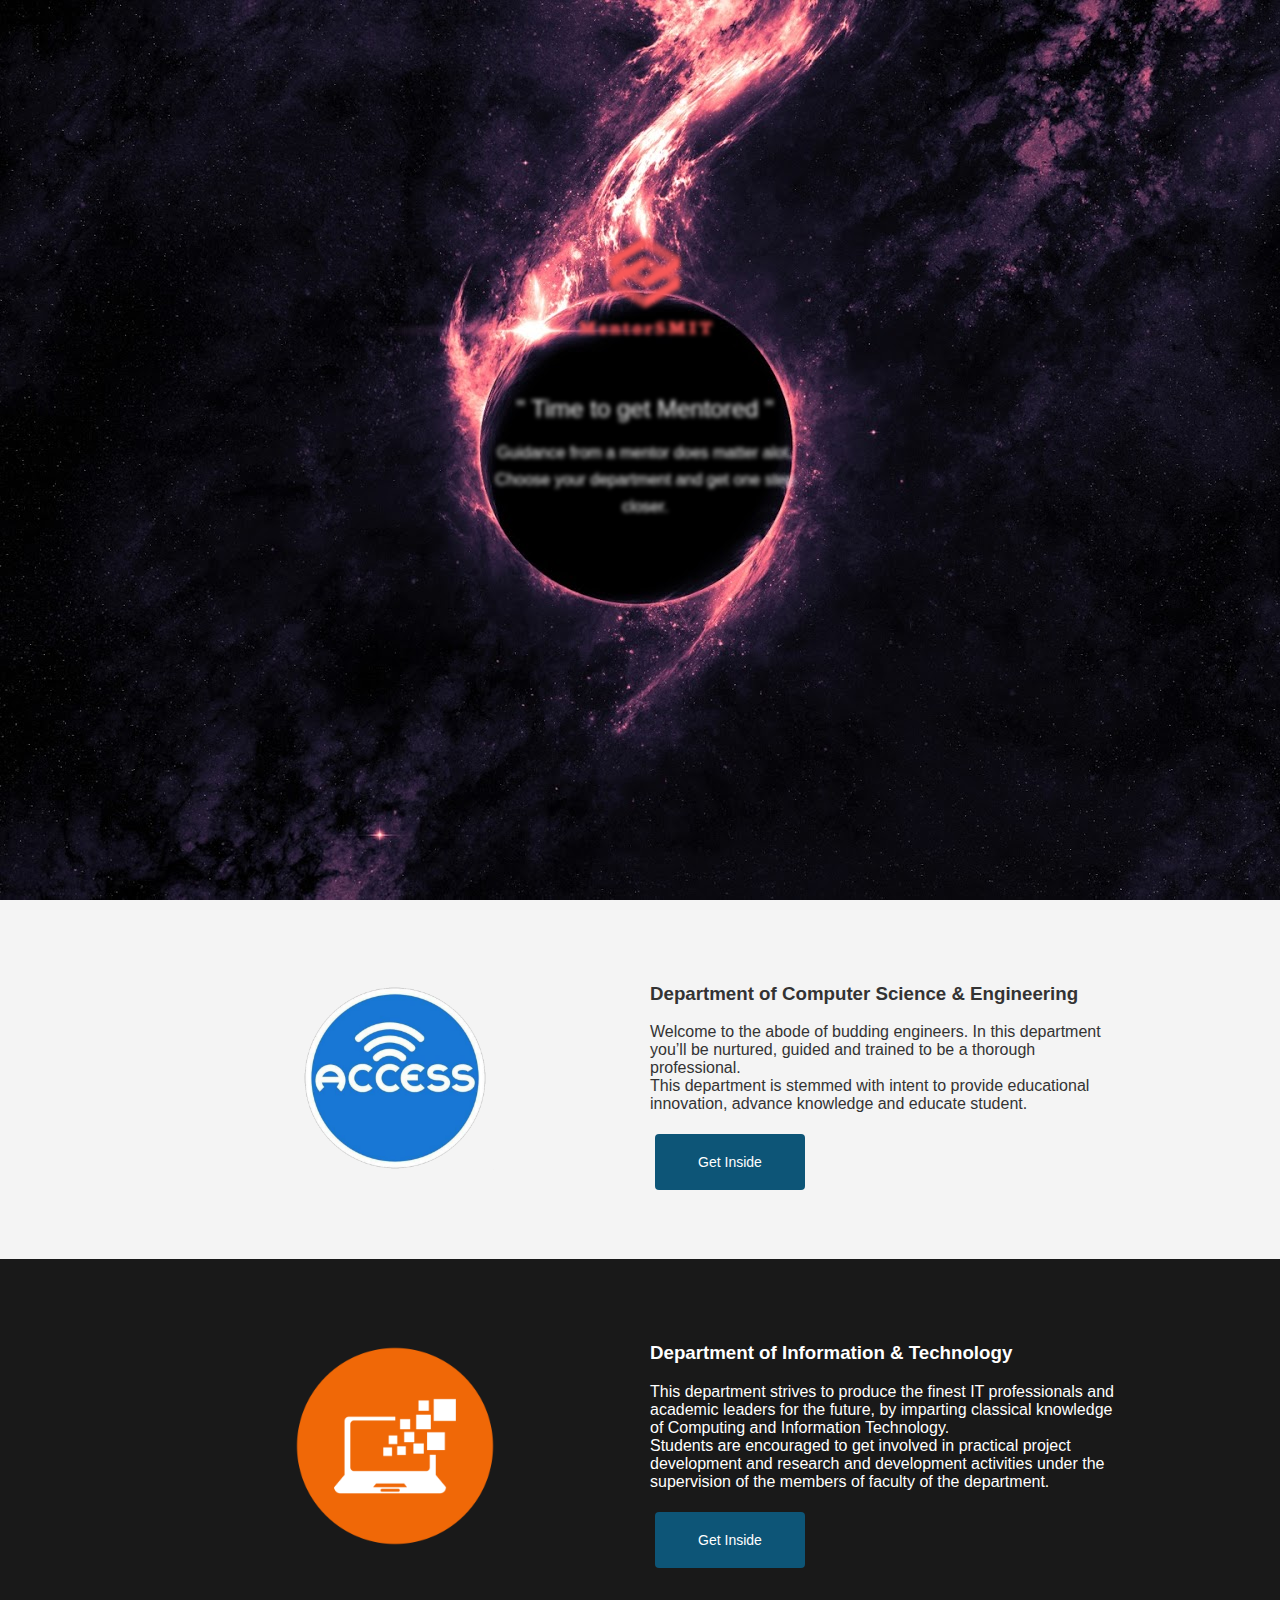
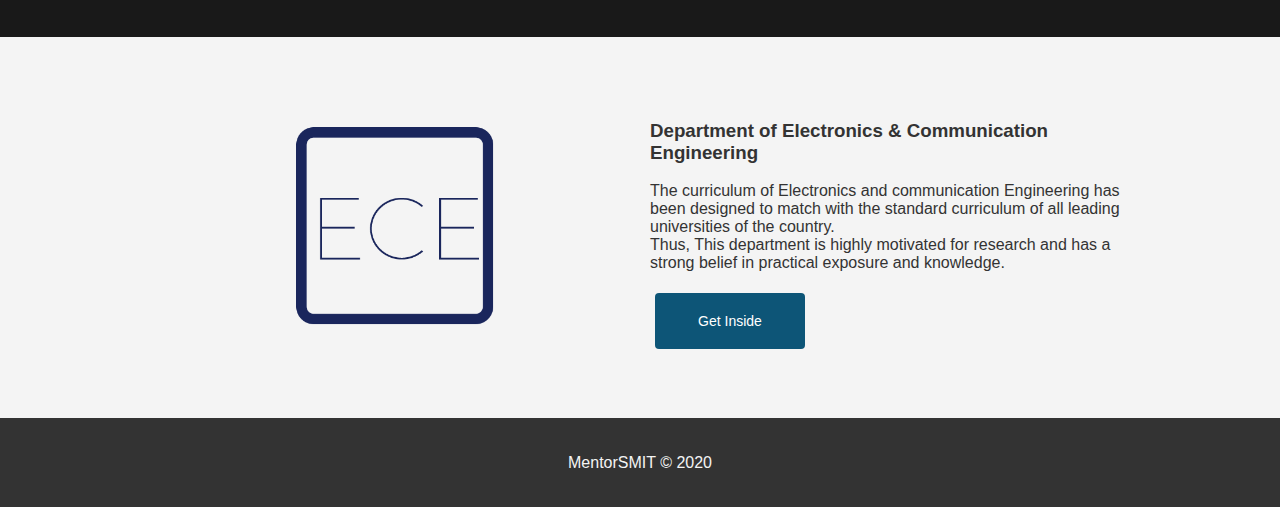
<file: department/index.html>
<!DOCTYPE html>
<html lang="en">
<head>
<meta charset="UTF-8">
<meta name="viewport" content="width=device-width, initial-scale=1.0">
<meta http-equiv="X-UA-Compatible" content="ie-edge">
<link rel="stylesheet" href="main.css">
<link rel="shortcut icon" href="img/favicon.ico">
<title>Department</title>
</head>
<body>
<header class="showcase">
    <div class="content">
      <!-- <img src="https://image.ibb.co/ims4Ep/logo.png" class="logo" alt="Image didn't load"> -->
      <img src="img/nu.png" class="logo" alt="Image didn't load">
      <div class="title">
       " Time to get Mentored "
      </div>
      <div class="text">
        Guidance from a mentor does matter alot. <br>Choose your department and get one step closer.
      </div>
    </div>
  </header>

  <!-- Services
  <section class="services">
    <div class="container grid-3 center">
      <div>
        <i class="fab fa-youtube fa-3x"></i>
        <h3>YouTube</h3>
        <p>Lorem ipsum dolor sit amet consectetur adipisicing elit. Nihil, reiciendis!</p>
      </div>
      <div>
        <i class="fas fa-chalkboard-teacher fa-3x"></i>
        <h3>Courses</h3>
        <p>Lorem ipsum dolor sit amet consectetur adipisicing elit. Nihil, reiciendis!</p>
      </div>
      <div>
        <i class="fas fa-briefcase fa-3x"></i>
        <h3>Freelancing Projects</h3>
        <p>Lorem ipsum dolor sit amet consectetur adipisicing elit. Nihil, reiciendis!</p>
      </div>
    </div>
  </section> -->

  <!--CSE Department-->
  <section class="about bg-light">
    <div class="container">
      <div class="grid-2">
        <div class="center">
          <!-- <i class="fas fa-laptop-code fa-10x"></i> -->
          <img src="img/access.png" class="logo" alt="Image didn't load" width="200px">
        </div>
        
        <div>
          
          <h3>Department of Computer Science & Engineering</h3>
          <p>Welcome to the abode of budding engineers. In this department you’ll be nurtured, guided and trained to be a thorough professional.<br>
            This department is stemmed with intent to provide educational innovation, advance knowledge and educate student.
             </p>
             <form action="../Teacherslist/index.html" class="inline">
              <button class="button" style="vertical-align:middle"> <span> Get Inside </span></button>
            </form>
        </div>
      </div>
    </div>
  </section>

  <!--IT Department-->
  <section class="services">
    <div class="container grid-2">
      <div class="center">
        <!-- <i class="fas fa-laptop-code fa-10x"></i> -->
        <img src="img/it.png" class="logo" alt="Image didn't load" width="200px">
      </div>
      
      <div>
        
        <h3>Department of Information & Technology</h3>
        <p>This department strives to produce the finest IT professionals and academic leaders for the future, by imparting classical knowledge of Computing and Information Technology.
          <br>Students are encouraged to get involved in practical project development and research and development activities under the supervision of the members of faculty of the department.
        </p>
        <form action="../Teacherslist/index.html" class="inline">
          <button class="button" style="vertical-align:middle"> <span> Get Inside </span></button>
        </form>
      </div>
    </div>
  </section>

  <!--CSE Department-->
  <section class="about bg-light">
    <div class="container">
      <div class="grid-2">
        <div class="center">
          <!-- <i class="fas fa-laptop-code fa-10x"></i> -->
          <img src="img/ece.png" class="logo" alt="Image didn't load" width="200px">
        </div>
        
        <div>
          
          <h3>Department of Electronics & Communication Engineering</h3>
          <p>The curriculum of Electronics and communication Engineering has been designed to match with the standard curriculum of all leading universities of the country.
            <br>
            Thus, This department is highly motivated for research and has a strong belief in practical exposure and knowledge.
             </p>
             <form action="../Teacherslist/index.html" class="inline">
              <button class="button" style="vertical-align:middle"> <span> Get Inside </span></button>
            </form>
        </div>
      </div>
    </div>
  </section>

  <footer class="center bg-dark">
    <p>MentorSMIT &copy; 2020</p>
</body>
</html>
  </footer>
</file>
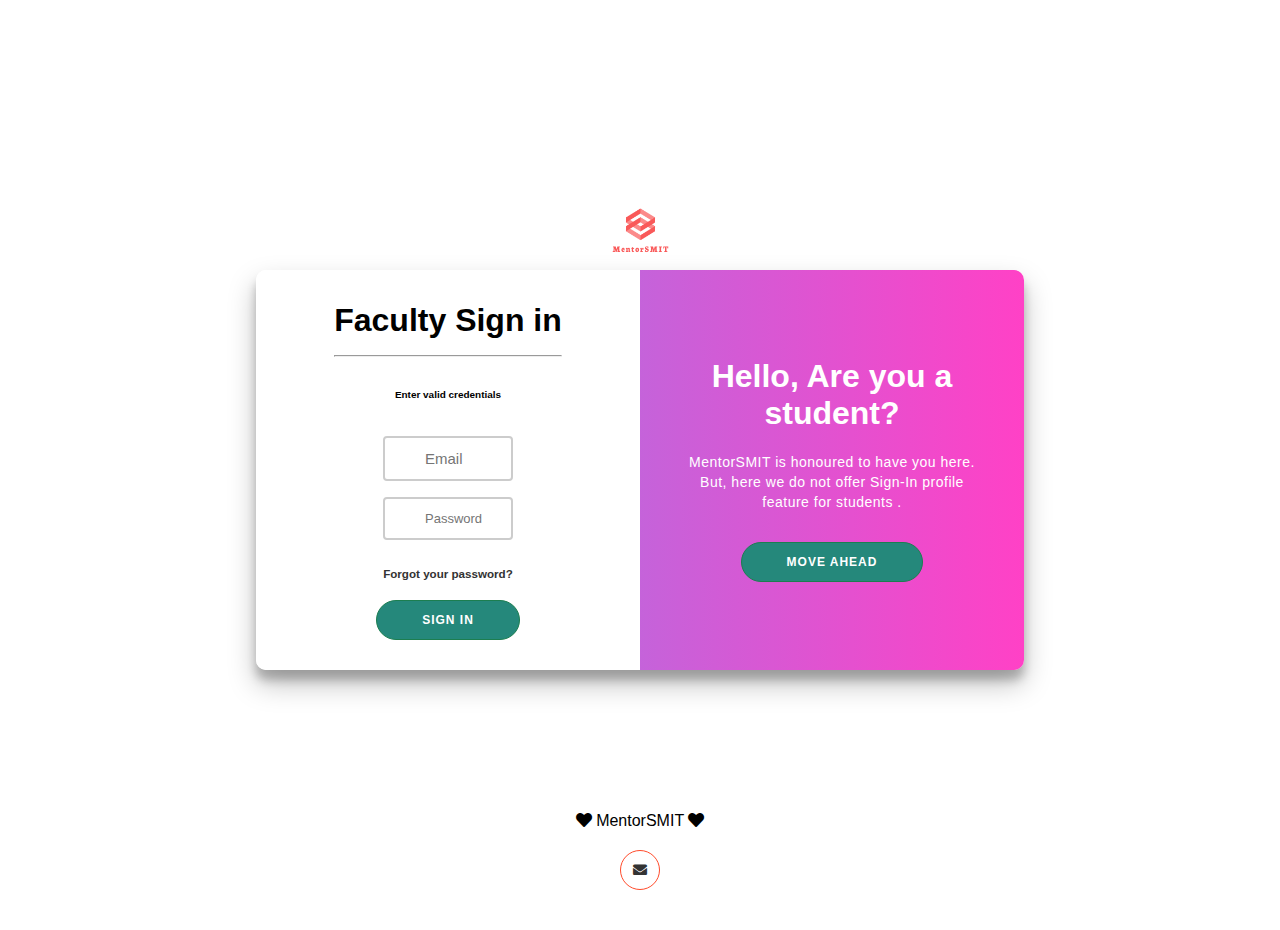
<file: signin/index.html>
<!doctype html>
<html lang="en">
  <head>
    <!-- Required meta tags -->
    <meta charset="utf-8">
    <meta name="viewport" content="width=device-width, initial-scale=1, shrink-to-fit=no">

    <!-- Bootstrap CSS -->
    <link rel="stylesheet" href="https://use.fontawesome.com/releases/v5.8.1/css/all.css" crossorigin="anonymous">
    <link rel="stylesheet" href="css/style.css" />
    <link rel="shortcut icon" href="images/favicon.ico">
    <title>Faculty Sign In</title>
    <style> 
      input[type=email] {
        width: 130px;
        box-sizing: border-box;
        border: 2px solid #ccc;
        border-radius: 4px;
        font-size: 15px;
        background-color: white;
        <!-- background-image: url('searchicon.png'); -->
        background-position: 10px 10px; 
        background-repeat: no-repeat;
        padding: 12px 20px 12px 40px;
        transition: width 0.4s ease-in-out;
      }
      
      input[type=email]:focus {
        width: 100%;
      }
      input[type=password] {
        width: 130px;
        box-sizing: border-box;
        border: 2px solid #ccc;
        border-radius: 4px;
        font-size: 13px;
        background-color: white;
        <!-- background-image: url('searchicon.png'); -->
        background-position: 10px 10px; 
        background-repeat: no-repeat;
        padding: 12px 20px 12px 40px;
        transition: width 0.4s ease-in-out;
      }
      
      input[type=password]:focus {
        width: 100%;
      }
      </style>
  </head>
  <body>
    <img style="width: 75px; height: 80px;" src="images/nu2.png"></a>
    <div class="container" id="container">
      <div class="form-container sign-up-container">
        <form action="../index.html">
          <h1>Hello Students<hr></h1>
          <!-- <div class="social-container">
            
          </div> -->
          <h3>This place is for faculties to login to their profile. Hence, we should return to home page to search for massive opportunities.</h3><br>
          <button >Find Internship!</button>
        </form>
      </div>

      <div class="form-container sign-in-container">
        <form action="#"><br>
          <h1>Faculty Sign in<hr></h1>
          <!-- <div class="social-container">
          </div> -->
          <span><h5>Enter valid credentials<h5></span><br>
          <input type="email" placeholder="Email"><br>
          <input type="password" placeholder="Password">
          <a href="#"><h5>Forgot your password?<h5></a>
          <button>Sign In</button>
        </form>
      </div>
      <div class="overlay-container">
        <div class="overlay">
          <div class="overlay-panel overlay-left">
            <h1>Hello, Are you a faculty?</h1>
            <p>You are at right place, Sir. With due respect, MentorSMIT kindly requests you to login to continue.</p>
            <button class="ghost" id="signIn">Log In</button>
          </div>
          <div class="overlay-panel overlay-right">
            <h1>Hello, Are you a student?</h1>
            <p>MentorSMIT is honoured to have you here. But, here we do not offer Sign-In profile feature for students .</p>
            <button class="ghost" id="signUp">Move Ahead</button>
          </div>
        </div>
      </div>
    </div>

    <div class="footer-container">
      <div class="footer-social-container">
        <span>
          <i class="fas fa-heart"></i>   MentorSMIT <i class="fas fa-heart"></i>  
        </span>
        <p>
          <a href="mailto:mentorsmit@yandex.com?Subject=Hello!" target="_top"><i class="fa fa-envelope"></i></a>
        </p>
      </div>
    </div>

    <!-- Optional JavaScript -->
    <!-- jQuery first, then Popper.js, then Bootstrap JS -->
    <script src="js/main.js"></script>
    <script src="https://code.jquery.com/jquery-3.3.1.slim.min.js" integrity="sha384-q8i/X+965DzO0rT7abK41JStQIAqVgRVzpbzo5smXKp4YfRvH+8abtTE1Pi6jizo" crossorigin="anonymous"></script>
    <script src="https://cdnjs.cloudflare.com/ajax/libs/popper.js/1.14.3/umd/popper.min.js" integrity="sha384-ZMP7rVo3mIykV+2+9J3UJ46jBk0WLaUAdn689aCwoqbBJiSnjAK/l8WvCWPIPm49" crossorigin="anonymous"></script>
    <script src="https://stackpath.bootstrapcdn.com/bootstrap/4.1.3/js/bootstrap.min.js" integrity="sha384-ChfqqxuZUCnJSK3+MXmPNIyE6ZbWh2IMqE241rYiqJxyMiZ6OW/JmZQ5stwEULTy" crossorigin="anonymous"></script>
  </body>
</html>
</file>
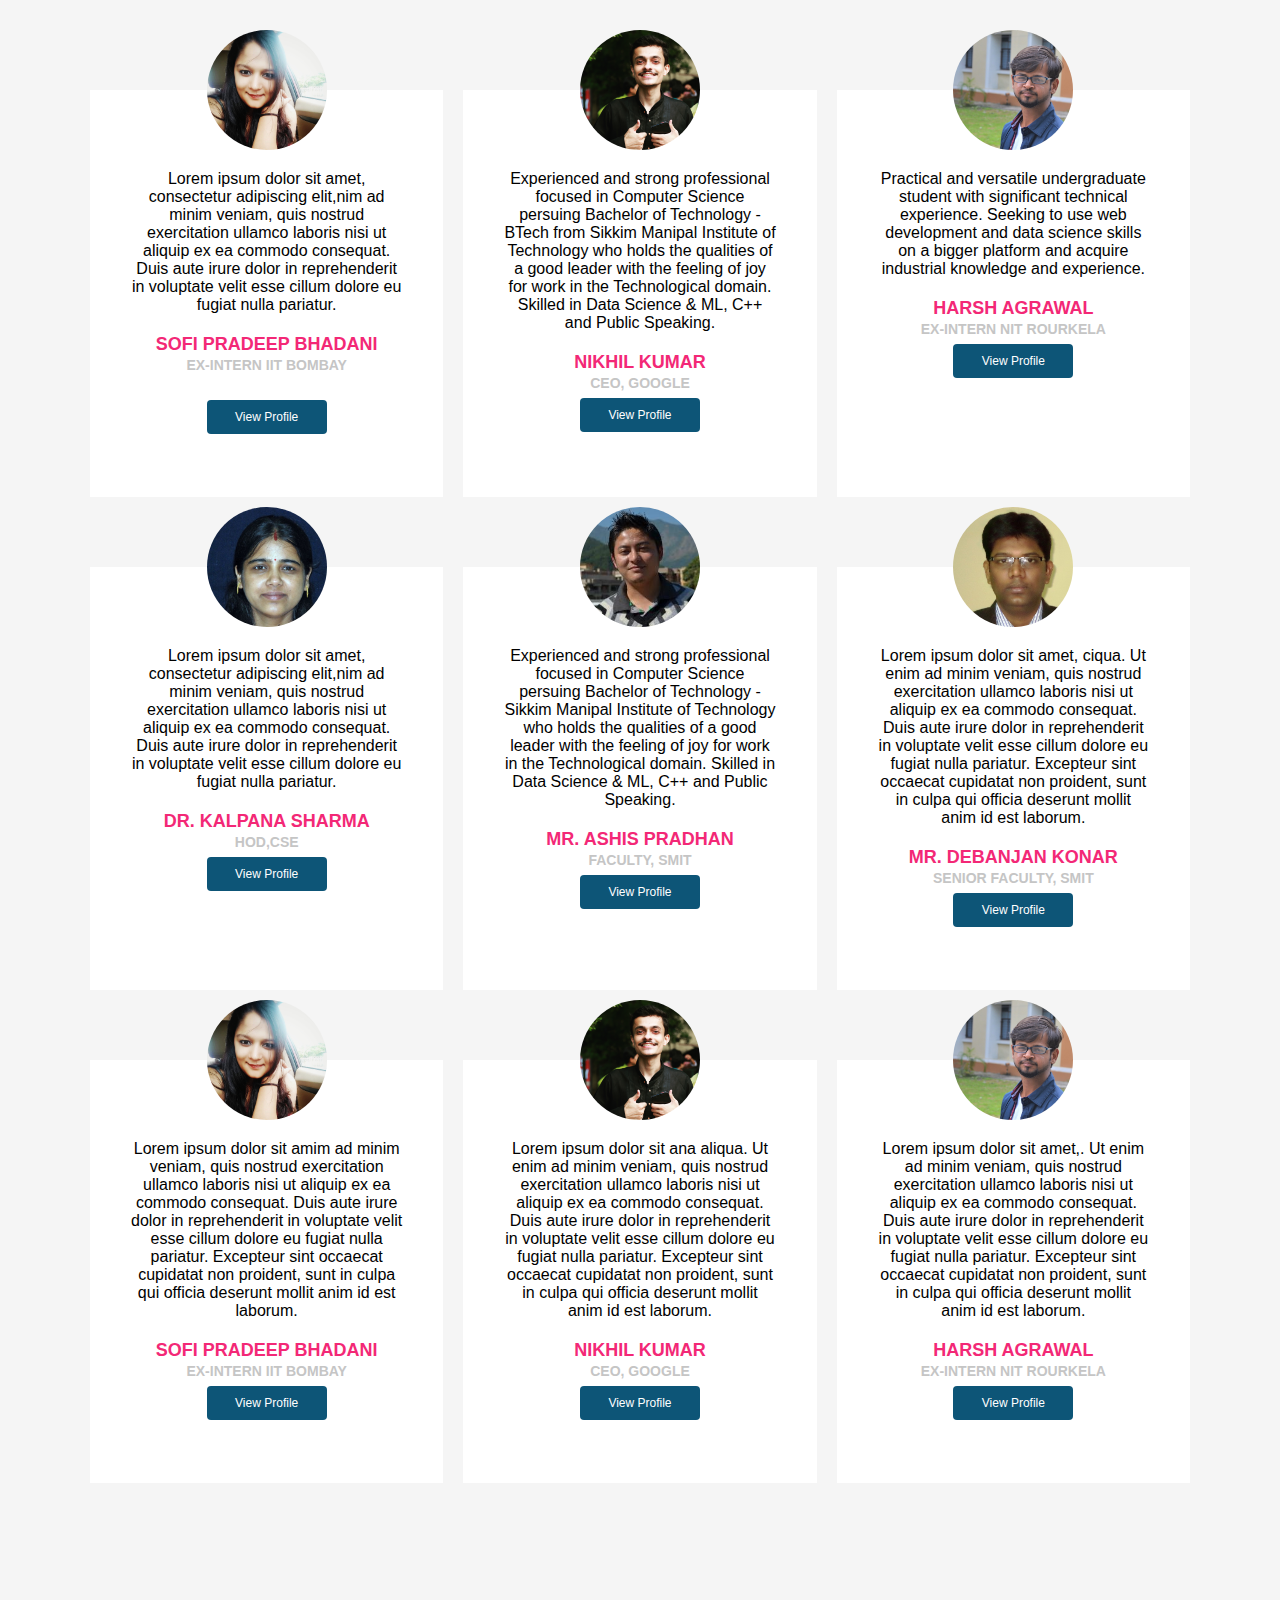
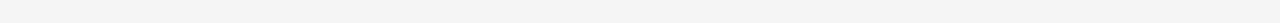
<file: Teacherslist/index.html>
<!DOCTYPE html>
<html>
<meta name="viewport" content="width=device-width,initial-scale=1.0" />
<head>
   
    <title>Faculty List</title>
    <link rel="stylesheet" type="text/css" href="style.css">
    <link rel="shortcut icon" href="img/favicon.ico">
</head>

<body>
   
   <!-- <div class="contain"> -->

     <div class="container">

      <div class="box">    
         <div class="imgBox">
            <img src="img/s2.jpg" width="130px">
         </div>
         <p>Lorem ipsum dolor sit amet, consectetur adipiscing elit,nim ad minim veniam, quis nostrud exercitation ullamco laboris nisi ut aliquip ex ea commodo consequat. Duis aute irure dolor in reprehenderit in voluptate velit esse cillum dolore eu fugiat nulla pariatur. </p>
         <h4>Sofi Pradeep Bhadani<br><span>Ex-Intern IIT Bombay<br></span><br></h4>
         <form action="../applyform/index.html" class="inline">
            <button class="button" style="vertical-align:middle"> <span> View Profile </span></button>
          </form><br>
         </div>
         <div class="box">    
         <div class="imgBox">
            <img src="img/n2.jpg" width="130px">
         </div>
         <p>Experienced and strong professional focused in Computer Science persuing Bachelor of Technology - BTech from Sikkim Manipal Institute of Technology who holds the qualities of a good leader with the feeling of joy for work in the Technological domain. 
            Skilled in Data Science & ML, C++ and Public Speaking.</p>
         <h4>Nikhil Kumar<br><span>CEO, Google</span></h4>
         <form action="../applyform/index.html" class="inline">
            <button class="button" style="vertical-align:middle"> <span> View Profile </span></button>
          </form><br>
         </div>
         <div class="box">    
          <div class="imgBox">
             <img src="img/h2.jpg" width="130px">
          </div>
          <p>Practical and versatile undergraduate student with significant technical experience. 
             Seeking to use web development and data science skills on a bigger platform and acquire industrial knowledge and experience.</p>
          <h4>Harsh Agrawal<br><span>Ex-Intern NIT Rourkela</span></h4>
          <form action="../applyform/index.html" class="inline">
            <button class="button" style="vertical-align:middle"> <span> View Profile </span></button>
          </form><br>
          </div>


          <div class="box">    
            <div class="imgBox">
               <img src="img/kalpana.jpg" width="130px">
            </div>
            <p>Lorem ipsum dolor sit amet, consectetur adipiscing elit,nim ad minim veniam, quis nostrud exercitation ullamco laboris nisi ut aliquip ex ea commodo consequat. Duis aute irure dolor in reprehenderit in voluptate velit esse cillum dolore eu fugiat nulla pariatur.</p>
            <h4>Dr. Kalpana Sharma<br><span>HOD,CSE</span></h4>
            <form action="../applyform/index.html" class="inline">
               <button class="button" style="vertical-align:middle"> <span> View Profile </span></button>
             </form><br>
            </div>
            <div class="box">    
            <div class="imgBox">
               <img src="img/AP.jpg" width="130px">
            </div>
            <p>Experienced and strong professional focused in Computer Science persuing Bachelor of Technology -  Sikkim Manipal Institute of Technology who holds the qualities of a good leader with the feeling of joy for work in the Technological domain. 
               Skilled in Data Science & ML, C++ and Public Speaking.</p>
            <h4>Mr. Ashis Pradhan<br><span>Faculty, SMIT</span></h4>
            <form action="../applyform/index.html" class="inline">
               <button class="button" style="vertical-align:middle"> <span> View Profile </span></button>
             </form><br>
            </div>
            <div class="box">    
             <div class="imgBox">
                <img src="img/BS.jpg" width="130px">
             </div>
             <p>Lorem ipsum dolor sit amet, ciqua. Ut enim ad minim veniam, quis nostrud exercitation ullamco laboris nisi ut aliquip ex ea commodo consequat. Duis aute irure dolor in reprehenderit in voluptate velit esse cillum dolore eu fugiat nulla pariatur. Excepteur sint occaecat cupidatat non proident, sunt in culpa qui officia deserunt mollit anim id est laborum.</p>
             <h4>Mr. Debanjan Konar<br><span>Senior Faculty, SMIT</span></h4>
             <form action="../applyform/index.html" class="inline">
               <button class="button" style="vertical-align:middle"> <span> View Profile </span></button>
             </form><br>
             </div>



             <div class="box">    
               <div class="imgBox">
                  <img src="img/s2.jpg" width="130px">
               </div>
               <p>Lorem ipsum dolor sit amim ad minim veniam, quis nostrud exercitation ullamco laboris nisi ut aliquip ex ea commodo consequat. Duis aute irure dolor in reprehenderit in voluptate velit esse cillum dolore eu fugiat nulla pariatur. Excepteur sint occaecat cupidatat non proident, sunt in culpa qui officia deserunt mollit anim id est laborum.</p>
               <h4>Sofi Pradeep Bhadani<br><span>Ex-Intern IIT Bombay</span></h4>
               <form action="../applyform/index.html" class="inline">
                  <button class="button" style="vertical-align:middle"> <span> View Profile </span></button>
                </form><br>
               </div>
               <div class="box">    
               <div class="imgBox">
                  <img src="img/n2.jpg" width="130px">
               </div>
               <p>Lorem ipsum dolor sit ana aliqua. Ut enim ad minim veniam, quis nostrud exercitation ullamco laboris nisi ut aliquip ex ea commodo consequat. Duis aute irure dolor in reprehenderit in voluptate velit esse cillum dolore eu fugiat nulla pariatur. Excepteur sint occaecat cupidatat non proident, sunt in culpa qui officia deserunt mollit anim id est laborum.</p>
               <h4>Nikhil Kumar<br><span>CEO, Google</span></h4>
               <form action="../applyform/index.html" class="inline">
                  <button class="button" style="vertical-align:middle"> <span> View Profile </span></button>
                </form><br>
               </div>
               <div class="box">    
                <div class="imgBox">
                   <img src="img/h2.jpg" width="130px">
                </div>
                <p>Lorem ipsum dolor sit amet,. Ut enim ad minim veniam, quis nostrud exercitation ullamco laboris nisi ut aliquip ex ea commodo consequat. Duis aute irure dolor in reprehenderit in voluptate velit esse cillum dolore eu fugiat nulla pariatur. Excepteur sint occaecat cupidatat non proident, sunt in culpa qui officia deserunt mollit anim id est laborum.</p>
                <h4>Harsh Agrawal<br><span>Ex-Intern NIT Rourkela</span></h4>
                <form action="../applyform/index.html" class="inline">
                  <button class="button" style="vertical-align:middle"> <span> View Profile </span></button>
                </form><br>
                </div>
      
     </div>
   <!-- </div> -->
     
</body>
</html>
</file>
<file: department/main.css>
body {
  background: rgba(0, 0, 0, 0.9);
  margin: 0;
  color: #fff;
  font-family: 'Segoe UI', Tahoma, Geneva, Verdana, sans-serif;
}

.showcase::after {
  content: '';
  height: 100vh;
  width: 100%;
  background-image: url(img/3.jpg);
  background-size: cover;
  background-repeat: no-repeat;
  background-position: center;
  display: block;
  filter: blur(10px);
  -webkit-filter: blur(10px);
  transition: all 1000ms;
}

.showcase:hover::after {
  filter: blur(0px);
  -webkit-filter: blur(0px);
}

.showcase:hover .content {
  filter: blur(2px);
  -webkit-filter: blur(2px);
}

.content {
  position: absolute;
  z-index: 1;
  top: 10%;
  left: 50%;
  margin-top: 105px;
  margin-left: -145px;
  width: 300px;
  height: 350px;
  text-align: center;
  transition: all 1000ms;
}

.content .logo {
  height: 180px;
  width: 180px;
}

.content .title {
  font-size: 1.5rem;
  margin-top: 1rem;
}

.content .text {
  line-height: 1.7;
  margin-top: 1rem;
}

.container {
  max-width: 960px;
  margin: auto;
  overflow: hidden;
  padding: 4rem 1rem;
}

.grid-3 {
  display: grid;
  grid-gap: 20px;
  grid-template-columns: repeat(3, 1fr);
}

.grid-2 {
  display: grid;
  grid-gap: 20px;
  grid-template-columns: repeat(2, 1fr);
}

.center {
  text-align: center;
  margin: auto;
}

.bg-light {
  background: #f4f4f4;
  color: #333;
}

.bg-dark {
  background: #333;
  color: #f4f4f4;
}

footer {
  padding: 2.2rem;
}

footer p {
  margin: 0;
}

/* Small Screens */
@media (max-width: 560px) {
  .showcase::after {
    height: 50vh;
  }

  .content {
    top: 5%;
    margin-top: 5px;
  }

  .content .logo {
    height: 140px;
    width: 140px;
  }

  .content .text {
    display: none;
  }

  .grid-3,
  .grid-2 {
    grid-template-columns: 1fr;
  }

  .services div {
    border-bottom: #333 dashed 1px;
    padding: 1.2rem 1rem;
  }
}

/* Landscape */
@media (max-height: 500px) {
  .content .title,
  .content .text {
    display: none;
  }

  .content {
    top: 0;
  }
}

.button {
  display: inline-block;
  border-radius: 4px;
  background-color: #0d5577;
  border: none;
  color: #FFFFFF;
  text-align: center;
  font-size: 14px;
  padding: 20px;
  width: 150px;
  /* transition: all 0.5s; */
  cursor: pointer;
  margin: 5px;
}

.button span {
  cursor: pointer;
  display: inline-block;
  position: relative;
  transition: 0.5s;
}

.button span:after {
  content: '\00bb';
  position: absolute;
  opacity: 0;
  top: 0;
  right: -20px;
  transition: 0.5s;
}

.button:hover span {
  padding-right: 25px;
}

.button:hover span:after {
  opacity: 1;
  right: 0;
}
</file>
<file: signin/css/style.css>
*{
    box-sizing: border-box;
}

body{
    font-family: 'Montserrat', sans-serif;
    background: f6f5f7;
    display: flex;
    flex-direction: column;
    justify-content: center;
    align-items: center;
    height: 100vh;
    margin: -20px 0 50px;
    overflow-y: hidden;
}

h1{
    font-weight: bold;
    margin: 0;
}

p{
    font-size: 14px;
    font-weight: 100;
    line-height: 20px;
    letter-spacing: 0.5px;
    margin: 20px 0 30px;
}

span{
    font-size: 12px;
}

a{
    color: #333;
    font-size: 14px;
    text-decoration: none;
    margin: 15px 0;
}

.container{
    background: #fff;
    border-radius: 10px;
    box-shadow: 
        0 14px 28px rgba(0, 0, 0, 0.25), 
        0 10px 10px rgba(0, 0, 0, 0.22);
    position: relative;
    overflow: hidden;
    width: 768px;
    max-width: 100%;
    min-height: 400px;
}

.form-container form{
    background: #fff;
    display: flex;
    flex-direction: column;
    padding: 0 5px;
    height: 100%;
    justify-content: center;
    align-items: center;
    text-align: center;
}

.social-container{
    margin: 20px 0;
}

.social-container a{
    border: 1px solid #ddd;
    border-radius: 50%;
    display: inline-flex;
    justify-content: center;
    align-items: center;
    margin: 0 5px;
    height: 40px;
    width: 40px;
}

.form-container input{
    background: #eee;
    border: none;
    padding: 12px 15px;
    margin: 8px 0;
    width: 100%;
}

button{
    border-radius: 20px;
    border: 1px solid #1c7e50;
    background: #25887b;
    color: #fff;
    font-size: 12px;
    font-weight: bold;
    padding: 12px 45px;
    letter-spacing: 1px;
    text-transform: uppercase;
    transition: transform 80ms ease-in;
}

button:active{
    transform: scale(0.95)
}

button:focus{
    outline: none;
}

button:ghost{
    background: transparent;
    border-color: #fff;
}

.form-container{
    position: absolute;
    top: 0;
    height: 100%;
    transition: all 0.6s ease-in-out;
}

.sign-in-container{
    left: 0;
    width: 50%;
    z-index: 2;
}
.sign-up-container{
    left: 0;
    width: 50%;
    opacity: 0;
    z-index: 1;
}

.overlay-container{
    position: absolute;
    top: 0;
    left: 50%;
    width: 50%;
    height: 100%;
    overflow: hidden;
    transition: transform 0.6s ease-in-out;
    z-index: 100;
}

.overlay{
    background: #ff416c;
    background: 
        linear-gradient(to right, #8b84ee, #ff41c6) 
        no-repeat 0 0 / cover;
    color: #fff;
position: relative;
left: -100%;
height: 100%;
width: 200%;
transform: translateX(0);
transition: transform 0.6s ease-in-out;
}

.overlay-panel{
    position: absolute;
    top: 0;
    display: flex;
    flex-direction: column;
    justify-content: center;
    align-items: center;
    padding: 0 40px;
    height: 100%;
    width: 50%;
    text-align: center;
    transform: translateX(0);
    transition: transform 0.6s ease-in-out;
}

.overlay-right{
    right: 0;
    transform: translateX(0);
}

/* Amination */

/* Move signin to the right */
.container.right-panel-active .sign-in-container{
    transform: translateX(100%);
}

/* Move signin to the right */
.container.right-panel-active .overlay-container{
    transform: translateX(-100%);
}

/* Bring sign up over sign in */
.container.right-panel-active .sign-up-container{
    transform: translateX(100%);
    opacity: 1;
    z-index: 5;
}

/* Move overlay back to right */
.container.right-panel-active .overlay{
    transform: translateX(50%);
}

.container.right-panel-active .overlay-left{
    transform: translateX(0);
}

.container.right-panel-active .overlay-right{
    transform: translateX(20%);
}

/* Footer */

.footer-container {
    position: fixed;
    left: 0;
    bottom: 0;
    width: 100%;
    background: #fff;
    color: black;
    text-align: center;
 }

 .footer-container span{
     font-size: 1rem;
     margin-bottom: 3px;
 }

 .footer-social-container p{
    margin-bottom: 10px;
 }

 .footer-social-container a{
    border: 1px solid #ff4b2b;
    border-radius: 50%;
    display: inline-flex;
    justify-content: center;
    align-items: center;
    margin: 0 5px;
    height: 40px;
    width: 40px;
}

/* Footer */
</file>
<file: Teacherslist/style.css>
body
{
    max-width: 100%;
   margin: 70px;
   padding: 0;
   display: flex;
   /* flex-wrap: wrap;
   flex-direction: row; */
   justify-content: center;
   align-items: center;
   height: 100%;
   background: #f5f5f5;
   font-family: sans-serif;
   
}
/* .contain 
{
width: 100%;
display:flex;
flex-wrap: wrap;
flex-direction: row;
flex-grow: 1;
width: 100%;
    margin: 0 auto;
    display: grid;
    grid-template-columns:repeat(auto-fit, minmax(350px, 1fr));
    grid-gap: 20px;
    box-sizing: border-box;
    padding: 20px;
    height: 100%;
} */
.container
{
    max-width: 100%;
    width: 100%;
    margin: 0 auto;
    display: grid;
    grid-template-columns:repeat(auto-fit, minmax(350px, 1fr));
    grid-gap: 20px;
    box-sizing: border-box;
    padding: 20px;
    height: 100%;
}
.container .box
{
    margin-bottom: 50px;
    position: relative;
    padding: 80px 40px 40px;
    transition: 0.5s;
    text-align: center;
    background: #fff;
}
.container .box:hover
{
    background: #cd63e7;
}
.container .box p
{
    margin: 0;
    padding: 0;
    transition: 0.5s;
}
.container .box h4
{
    margin: 20px 0 0;
    padding: 0;
    transition: 0.5s;
    font-size: 18px;
    color:#f32876;
    font-weight: 700;
    line-height: 20px;
    text-transform: uppercase;
}
.container .box h4 span
{
    font-weight: 600;
    font-size:14px;
    color:#c5c5c5;
    transition: 0.5s;
}
.container .box:hover p,
.container .box:hover h4,
.container .box:hover h4 span
{
   color: #fff;
}
.container .box .imgBox
{
    position: absolute;
    top: -60px;
    left: 50%;
    transform: translateX(-50%); 
    width: 120px;
    height: 120px;
    border-radius: 50%;
    overflow: hidden;
}
.container .box:before
{
    content: '';
    position: absolute;
    top:20px;
    right:40px;
    width: 80px;
    height: 80px;
    background-size: cover;
    opacity: 0.05; 
    pointer-events: none;
    transition: 0.5s;
}
.container .box:hover:before
{
    transform: translateY(-60px);
    opacity: 1;
 
}
.container .box:after
{
    content: '';
    position: absolute;
    bottom: 20px;
    left: 40px;
    width: 80px;
    height: 80px;
    background-size: cover;
    opacity: 0.05; 
    pointer-events: none;
    transition: 0.5s;
    transform: rotate(180deg) translateY(0px);
}
.container .box:hover:after
{
    transform: rotate(180deg) translateY(-60px);
    opacity: 1;
}

 @media (max-width: 480px)
{
    .container .box
   {
       /* display: flex; */
       /* flex-wrap: wrap ; */
        /* flex-direction: column;
       flex-grow: 1; */
       /* flex-direction: row; */
       /* flex-grow: 1; */
       margin-bottom: 10px ;
        width: 100%;
      margin-top: 40px;
      flex-direction: column;
      margin-right: 40px;
      
   }    
}



/* @media (max-width: 560px) {
    .showcase::after {
      height: 50vh;
    } */

.button {
    display: inline-block;
    border-radius: 4px;
    background-color: #0d5577;
    border: none;
    color: #FFFFFF;
    text-align: center;
    font-size: 12px;
    padding: 10px;
    width: 120px;
    /* transition: all 0.5s; */
    cursor: pointer;
    margin: 5px;
  }
  
  .button span {
    cursor: pointer;
    display: inline-block;
    position: relative;
    transition: 0.5s;
  }
  
  .button span:after {
    content: '\00bb';
    position: absolute;
    opacity: 0;
    top: 0;
    right: -20px;
    transition: 0.5s;
  }
  
  .button:hover span {
    padding-right: 25px;
  }
  
  .button:hover span:after {
    opacity: 1;
    right: 0;
  }
</file>
